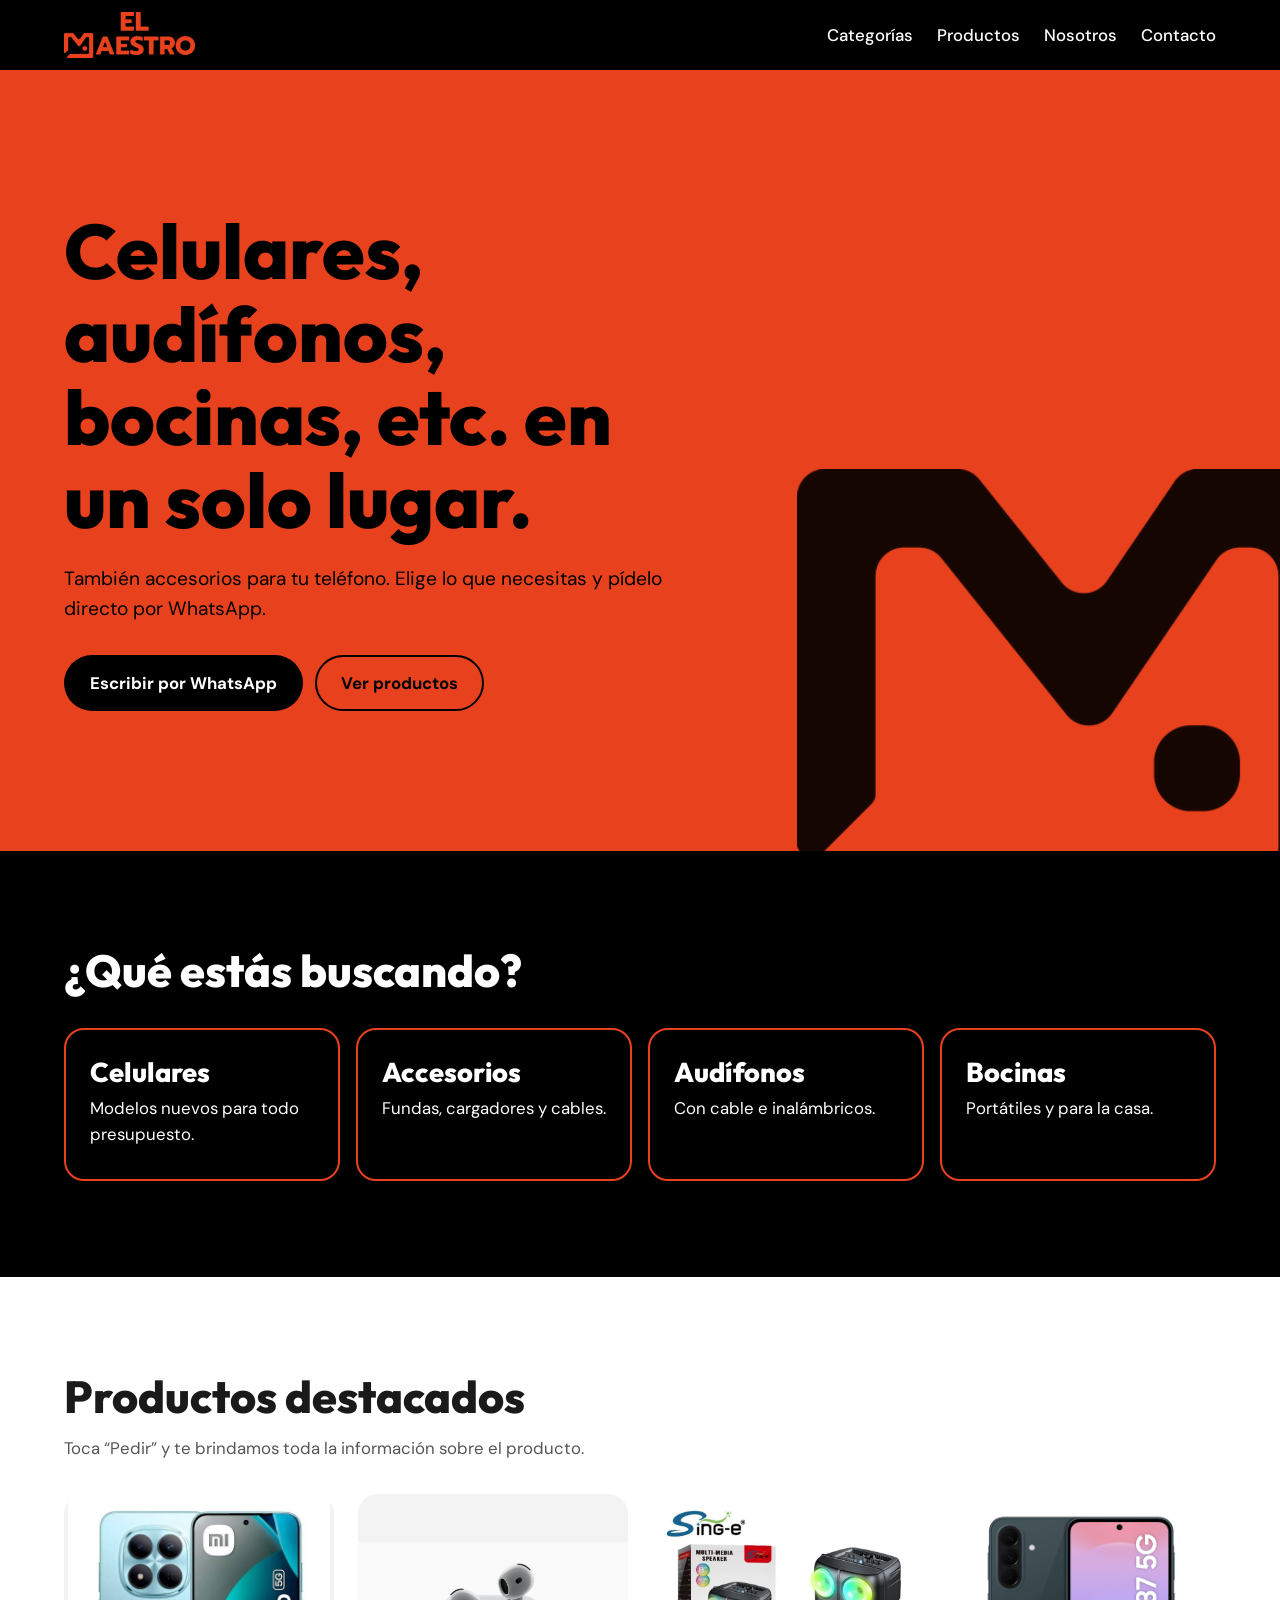
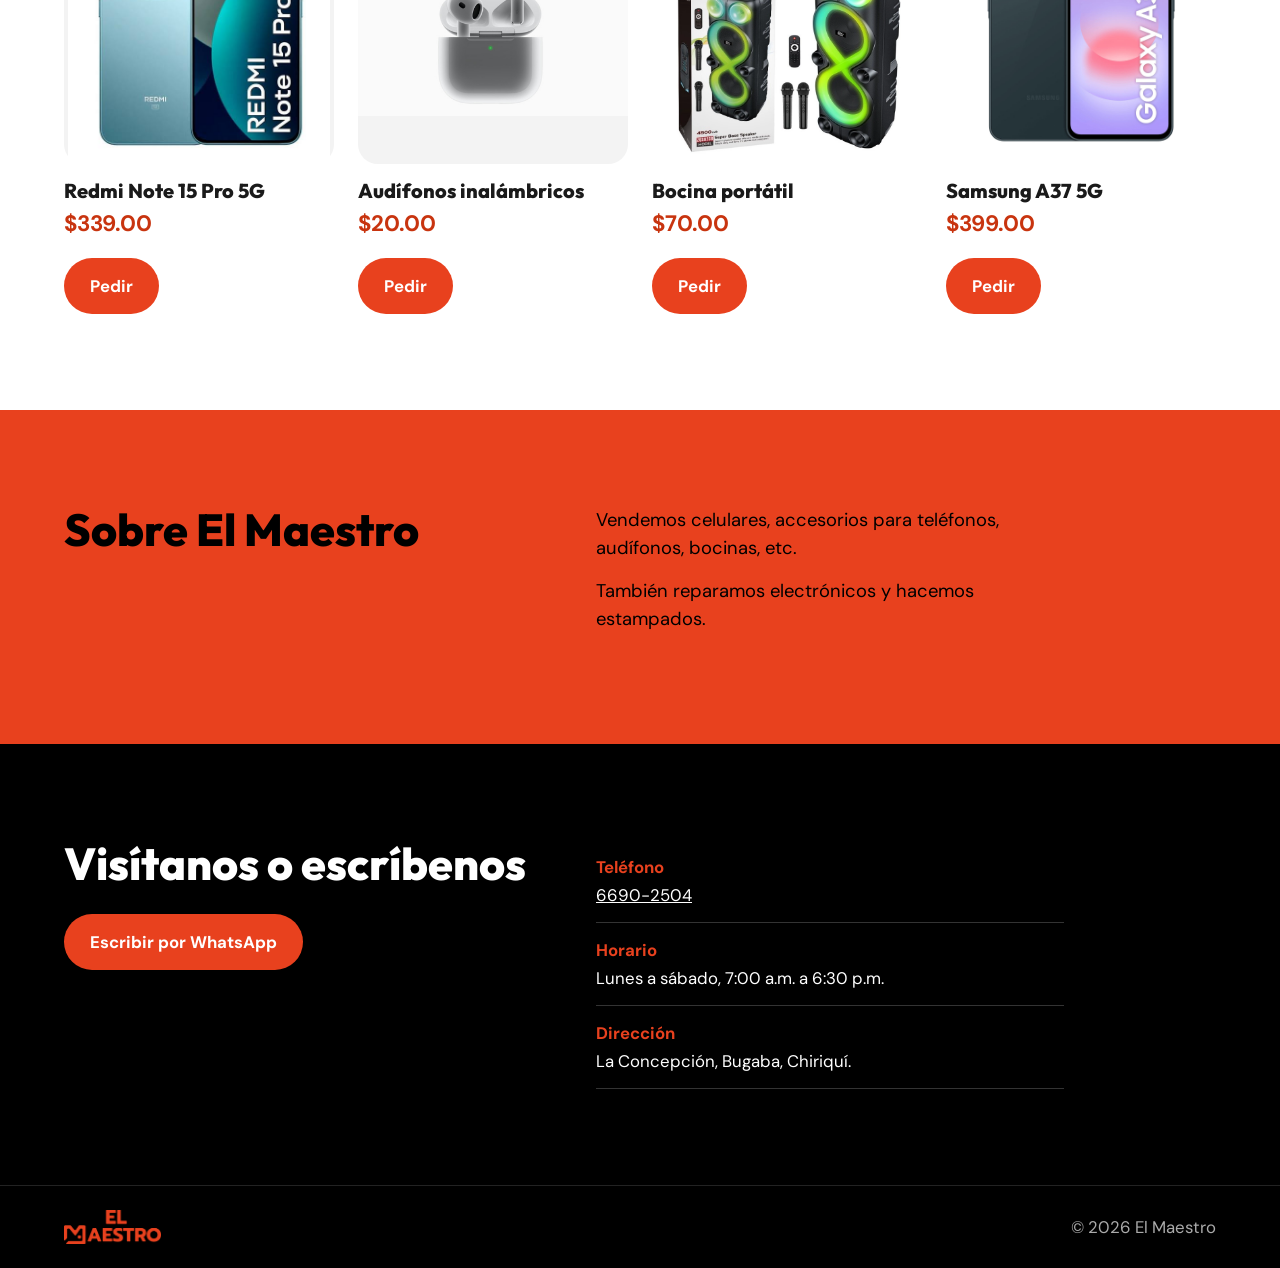
<file: index.html>
<!DOCTYPE html>
<html lang="es">
<head>
  <meta charset="utf-8">
  <meta name="viewport" content="width=device-width, initial-scale=1">
  <title>El Maestro | Celulares, accesorios, audífonos y bocinas</title>
  <meta name="description" content="Venta de celulares, accesorios para teléfonos, audífonos y bocinas. Pide por WhatsApp.">
  <link rel="icon" href="icono.png">
  <link rel="preconnect" href="https://fonts.googleapis.com">
  <link rel="preconnect" href="https://fonts.gstatic.com" crossorigin>
  <link href="https://fonts.googleapis.com/css2?family=DM+Sans:wght@400;500;700&family=Outfit:wght@700;800&display=swap" rel="stylesheet">
  <link rel="stylesheet" href="estilos.css">
</head>
<body>

  <header class="barra">
    <a href="#inicio" class="marca"><img src="logo.png" alt="El Maestro"></a>
    <nav>
      <a href="#categorias">Categorías</a>
      <a href="#productos">Productos</a>
      <a href="#nosotros">Nosotros</a>
      <a href="#contacto">Contacto</a>
    </nav>
  </header>

  <main>

    <section id="inicio" class="hero">
      <div class="hero-texto">
        <h1>Celulares, audífonos, bocinas, etc. en un solo lugar.</h1>
        <p>También accesorios para tu teléfono. Elige lo que necesitas y pídelo directo por WhatsApp.</p>
        <div class="acciones">
          <a class="boton boton-negro" href="https://wa.me/50766902504?text=Hola,%20quiero%20informaci%C3%B3n%20de%20sus%20productos">Escribir por WhatsApp</a>
          <a class="boton boton-borde" href="#productos">Ver productos</a>
        </div>
      </div>
      <img class="hero-m" src="icono.png" alt="">
    </section>

    <section id="categorias" class="seccion oscura">
      <h2>¿Qué estás buscando?</h2>
      <div class="categorias">
        <a class="categoria" href="celulares.html">
          <h3>Celulares</h3>
          <p>Modelos nuevos para todo presupuesto.</p>
        </a>
        <a class="categoria" href="accesorios.html">
          <h3>Accesorios</h3>
          <p>Fundas, cargadores y cables.</p>
        </a>
        <a class="categoria" href="audifonos.html">
          <h3>Audífonos</h3>
          <p>Con cable e inalámbricos.</p>
        </a>
        <a class="categoria" href="bocinas.html">
          <h3>Bocinas</h3>
          <p>Portátiles y para la casa.</p>
        </a>
      </div>
    </section>

    <section id="productos" class="seccion">
      <h2>Productos destacados</h2>
      <p class="intro">Toca “Pedir” y te brindamos toda la información sobre el producto.</p>

      <div class="productos">

        <article class="producto">
          <div class="foto" style="--foto: url('6r656rr.jpg')" role="img" aria-label="Redmi Note 15 Pro 5G"></div>
          <h3>Redmi Note 15 Pro 5G</h3>
          <p class="precio">$339.00</p>
          <a class="boton boton-naranja" href="https://wa.me/50766902504?text=Hola,%20quiero%20el%20Redmi%20Note%2015%20Pro%205G">Pedir</a>
        </article>

        <article class="producto">
          <div class="foto" style="--foto: url('airpods-4.jpg')" role="img" aria-label="Audífonos inalámbricos"></div>
          <h3>Audífonos inalámbricos</h3>
          <p class="precio">$20.00</p>
          <a class="boton boton-naranja" href="https://wa.me/50766902504?text=Hola,%20quiero%20los%20aud%C3%ADfonos%20inal%C3%A1mbricos">Pedir</a>
        </article>

        <article class="producto">
          <div class="foto" style="--foto: url('asdasds-1.webp')" role="img" aria-label="Bocina portátil"></div>
          <h3>Bocina portátil</h3>
          <p class="precio">$70.00</p>
          <a class="boton boton-naranja" href="https://wa.me/50766902504?text=Hola,%20quiero%20la%20bocina%20port%C3%A1til">Pedir</a>
        </article>

        <article class="producto">
          <div class="foto" style="--foto: url('samsung-galaxy-a37-5g-dual-sim-awesome-greygreen-128gb-and-6gb-ram-sm-a376b-ds.jpg')" role="img" aria-label="Samsung A37 5G"></div>
          <h3>Samsung A37 5G</h3>
          <p class="precio">$399.00</p>
          <a class="boton boton-naranja" href="https://wa.me/50766902504?text=Hola,%20quiero%20el%20Samsung%20A37%205G">Pedir</a>
        </article>

      </div>
    </section>

    <section id="nosotros" class="seccion naranja">
      <div class="dos-columnas">
        <h2>Sobre El Maestro</h2>
        <div>
          <p>Vendemos celulares, accesorios para teléfonos, audífonos, bocinas, etc.</p>
          <p>También reparamos electrónicos y hacemos estampados.</p>
        </div>
      </div>
    </section>

    <section id="contacto" class="seccion oscura">
      <div class="dos-columnas">
        <div>
          <h2>Visítanos o escríbenos</h2>
          <a class="boton boton-naranja" href="https://wa.me/50766902504?text=Hola,%20quiero%20hacer%20una%20consulta">Escribir por WhatsApp</a>
        </div>
        <ul class="datos">
          <li><strong>Teléfono</strong> <a href="tel:+50766902504">6690-2504</a></li>
          <li><strong>Horario</strong> Lunes a sábado, 7:00 a.m. a 6:30 p.m.</li>
          <li><strong>Dirección</strong> La Concepción, Bugaba, Chiriquí.</li>
        </ul>
      </div>
    </section>

  </main>

  <footer>
    <img src="logo.png" alt="El Maestro">
    <p>© 2026 El Maestro</p>
  </footer>

</body>
</html>
</file>
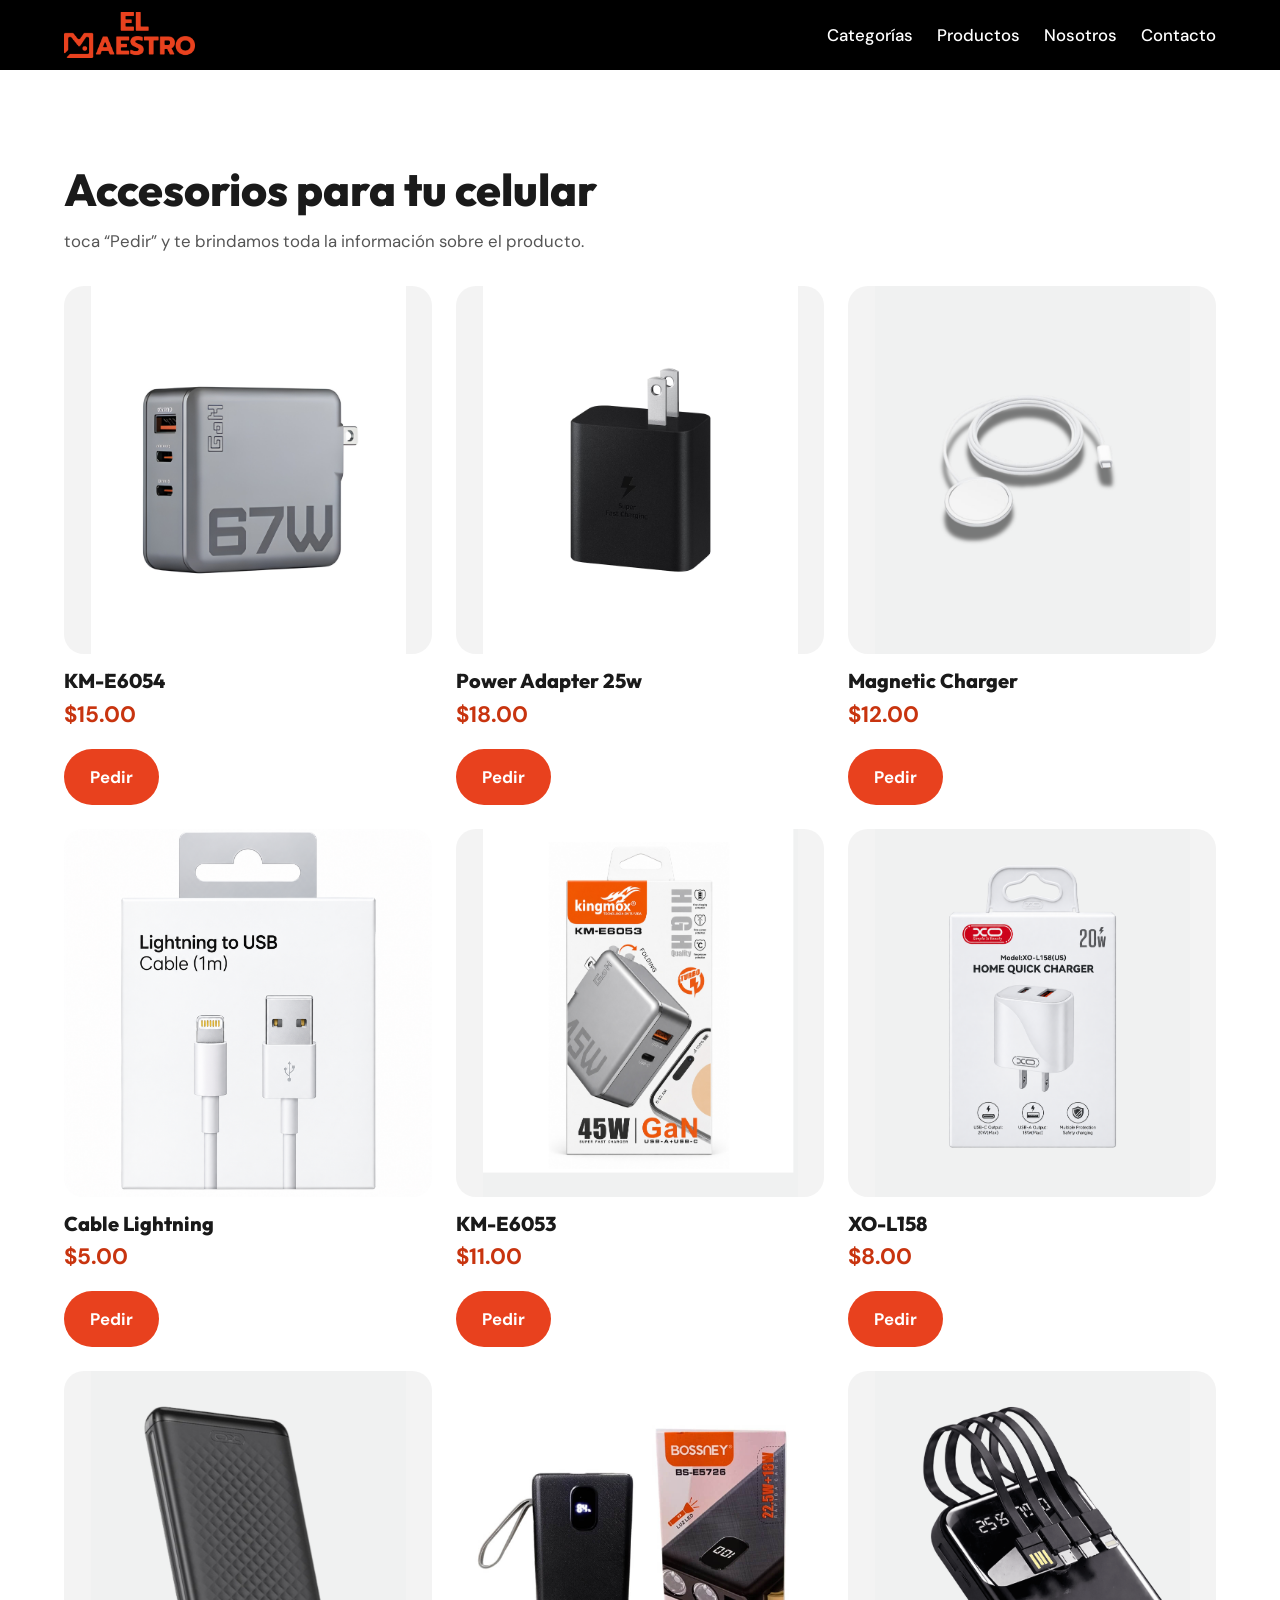
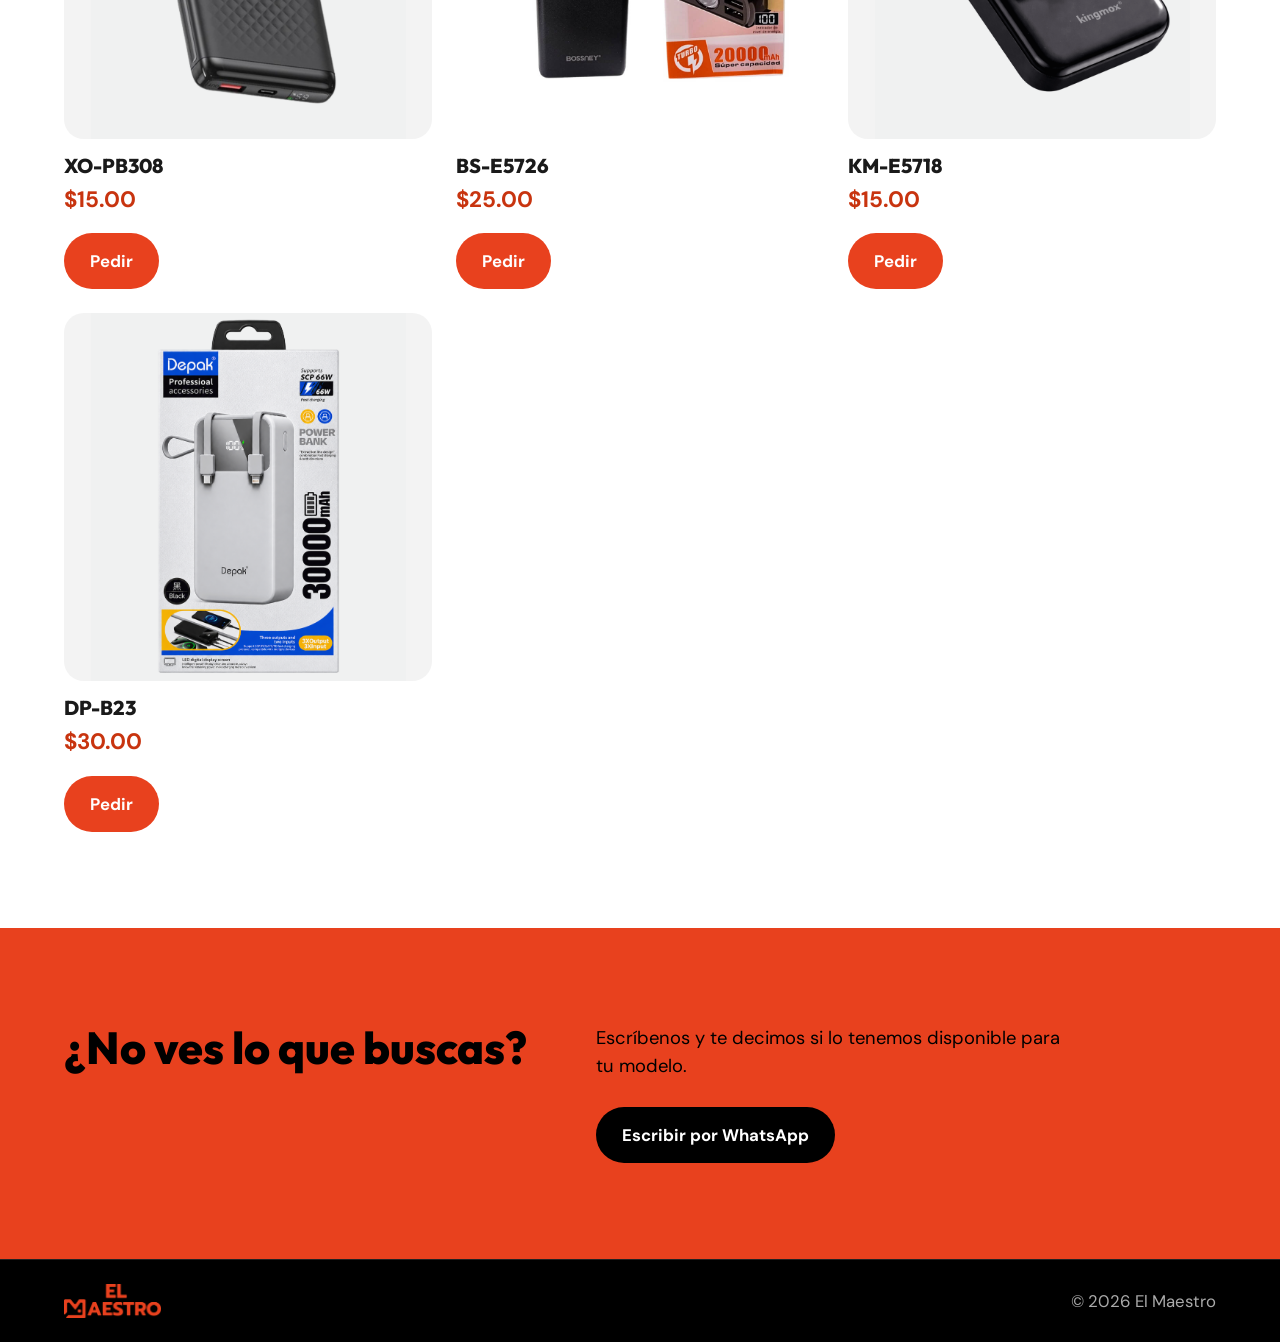
<file: accesorios.html>
<!DOCTYPE html>
<html lang="es">
<head>
  <meta charset="utf-8">
  <meta name="viewport" content="width=device-width, initial-scale=1">
  <title>Accesorios | El Maestro</title>
  <meta name="description" content="Accesorios para celulares: fundas, protectores, cargadores, cables y más. Pide por WhatsApp.">
  <link rel="icon" href="icono.png">
  <link rel="preconnect" href="https://fonts.googleapis.com">
  <link rel="preconnect" href="https://fonts.gstatic.com" crossorigin>
  <link href="https://fonts.googleapis.com/css2?family=DM+Sans:wght@400;500;700&family=Outfit:wght@700;800&display=swap" rel="stylesheet">
  <link rel="stylesheet" href="estilos.css">
  <style>
    /* Esta página muestra los productos en filas de 3 */
    .productos {
      display: grid;
      grid-template-columns: repeat(3, 1fr);
      gap: 24px;
    }
    @media (max-width: 900px) {
      .productos { grid-template-columns: repeat(2, 1fr); }
    }
    @media (max-width: 560px) {
      .productos { grid-template-columns: 1fr; }
    }
  </style>
</head>
<body>

  <header class="barra">
    <a href="index.html#inicio" class="marca"><img src="logo.png" alt="El Maestro"></a>
    <nav>
      <a href="index.html#categorias">Categorías</a>
      <a href="index.html#productos">Productos</a>
      <a href="index.html#nosotros">Nosotros</a>
      <a href="index.html#contacto">Contacto</a>
    </nav>
  </header>

  <main>

    <section class="seccion">
      <h2>Accesorios para tu celular</h2>
      <p class="intro">toca “Pedir” y te brindamos toda la información sobre el producto.</p>

      <div class="productos">

        <article class="producto">
          <div class="foto" style="--foto: url('67w.png')" role="img" aria-label="Funda transparente"></div>
          <h3>KM-E6054</h3>
          <p class="precio">$15.00</p>
          <a class="boton boton-naranja" href="https://wa.me/50766902504?text=Hola,%20quiero%20la%20funda%20transparente">Pedir</a>
        </article>

        <article class="producto">
          <div class="foto" style="--foto: url('25w samsung.png')" role="img" aria-label="Funda reforzada"></div>
          <h3>Power Adapter 25w</h3>
          <p class="precio">$18.00</p>
          <a class="boton boton-naranja" href="https://wa.me/50766902504?text=Hola,%20quiero%20la%20funda%20reforzada">Pedir</a>
        </article>

        <article class="producto">
          <div class="foto" style="--foto: url('magsafe.png')" role="img" aria-label="Protector de pantalla de vidrio"></div>
          <h3>Magnetic Charger</h3>
          <p class="precio">$12.00</p>
          <a class="boton boton-naranja" href="https://wa.me/50766902504?text=Hola,%20quiero%20el%20protector%20de%20vidrio">Pedir</a>
        </article>

        <article class="producto">
          <div class="foto" style="--foto: url('cable lightnin.png')" role="img" aria-label="Cargador rápido"></div>
          <h3>Cable Lightning</h3>
          <p class="precio">$5.00</p>
          <a class="boton boton-naranja" href="https://wa.me/50766902504?text=Hola,%20quiero%20el%20cargador%20r%C3%A1pido">Pedir</a>
        </article>

        <article class="producto">
          <div class="foto" style="--foto: url('km-e6053.png')" role="img" aria-label="Cable USB-C"></div>
          <h3>KM-E6053</h3>
          <p class="precio">$11.00</p>
          <a class="boton boton-naranja" href="https://wa.me/50766902504?text=Hola,%20quiero%20el%20cable%20USB-C">Pedir</a>
        </article>

        <article class="producto">
          <div class="foto" style="--foto: url('xo charger.png')" role="img" aria-label="Cable Lightning"></div>
          <h3>XO-L158</h3>
          <p class="precio">$8.00</p>
          <a class="boton boton-naranja" href="https://wa.me/50766902504?text=Hola,%20quiero%20el%20cable%20Lightning">Pedir</a>
        </article>

        <article class="producto">
          <div class="foto" style="--foto: url('xo-pb308.png')" role="img" aria-label="Cable micro USB"></div>
          <h3>XO-PB308</h3>
          <p class="precio">$15.00</p>
          <a class="boton boton-naranja" href="https://wa.me/50766902504?text=Hola,%20quiero%20el%20cable%20micro%20USB">Pedir</a>
        </article>

        <article class="producto">
          <div class="foto" style="--foto: url('bs-e5726.png')" role="img" aria-label="Cargador para carro"></div>
          <h3>BS-E5726</h3>
          <p class="precio">$25.00</p>
          <a class="boton boton-naranja" href="https://wa.me/50766902504?text=Hola,%20quiero%20el%20cargador%20para%20carro">Pedir</a>
        </article>

        <article class="producto">
          <div class="foto" style="--foto: url('power.png')" role="img" aria-label="Batería portátil"></div>
          <h3>KM-E5718</h3>
          <p class="precio">$15.00</p>
          <a class="boton boton-naranja" href="https://wa.me/50766902504?text=Hola,%20quiero%20la%20bater%C3%ADa%20port%C3%A1til">Pedir</a>
        </article>

        <article class="producto">
          <div class="foto" style="--foto: url('dp-b23.png')" role="img" aria-label="Soporte para celular"></div>
          <h3>DP-B23</h3>
          <p class="precio">$30.00</p>
          <a class="boton boton-naranja" href="https://wa.me/50766902504?text=Hola,%20quiero%20el%20soporte%20para%20celular">Pedir</a>
        </article>
 

      </div>
    </section>

    <section class="seccion naranja">
      <div class="dos-columnas">
        <h2>¿No ves lo que buscas?</h2>
        <div>
          <p>Escríbenos y te decimos si lo tenemos disponible para tu modelo.</p>
          <a class="boton boton-negro" href="https://wa.me/50766902504?text=Hola,%20busco%20un%20accesorio%20para%20mi%20celular">Escribir por WhatsApp</a>
        </div>
      </div>
    </section>

  </main>

  <footer>
    <img src="logo.png" alt="El Maestro">
    <p>© 2026 El Maestro</p>
  </footer>

</body>
</html>
</file>
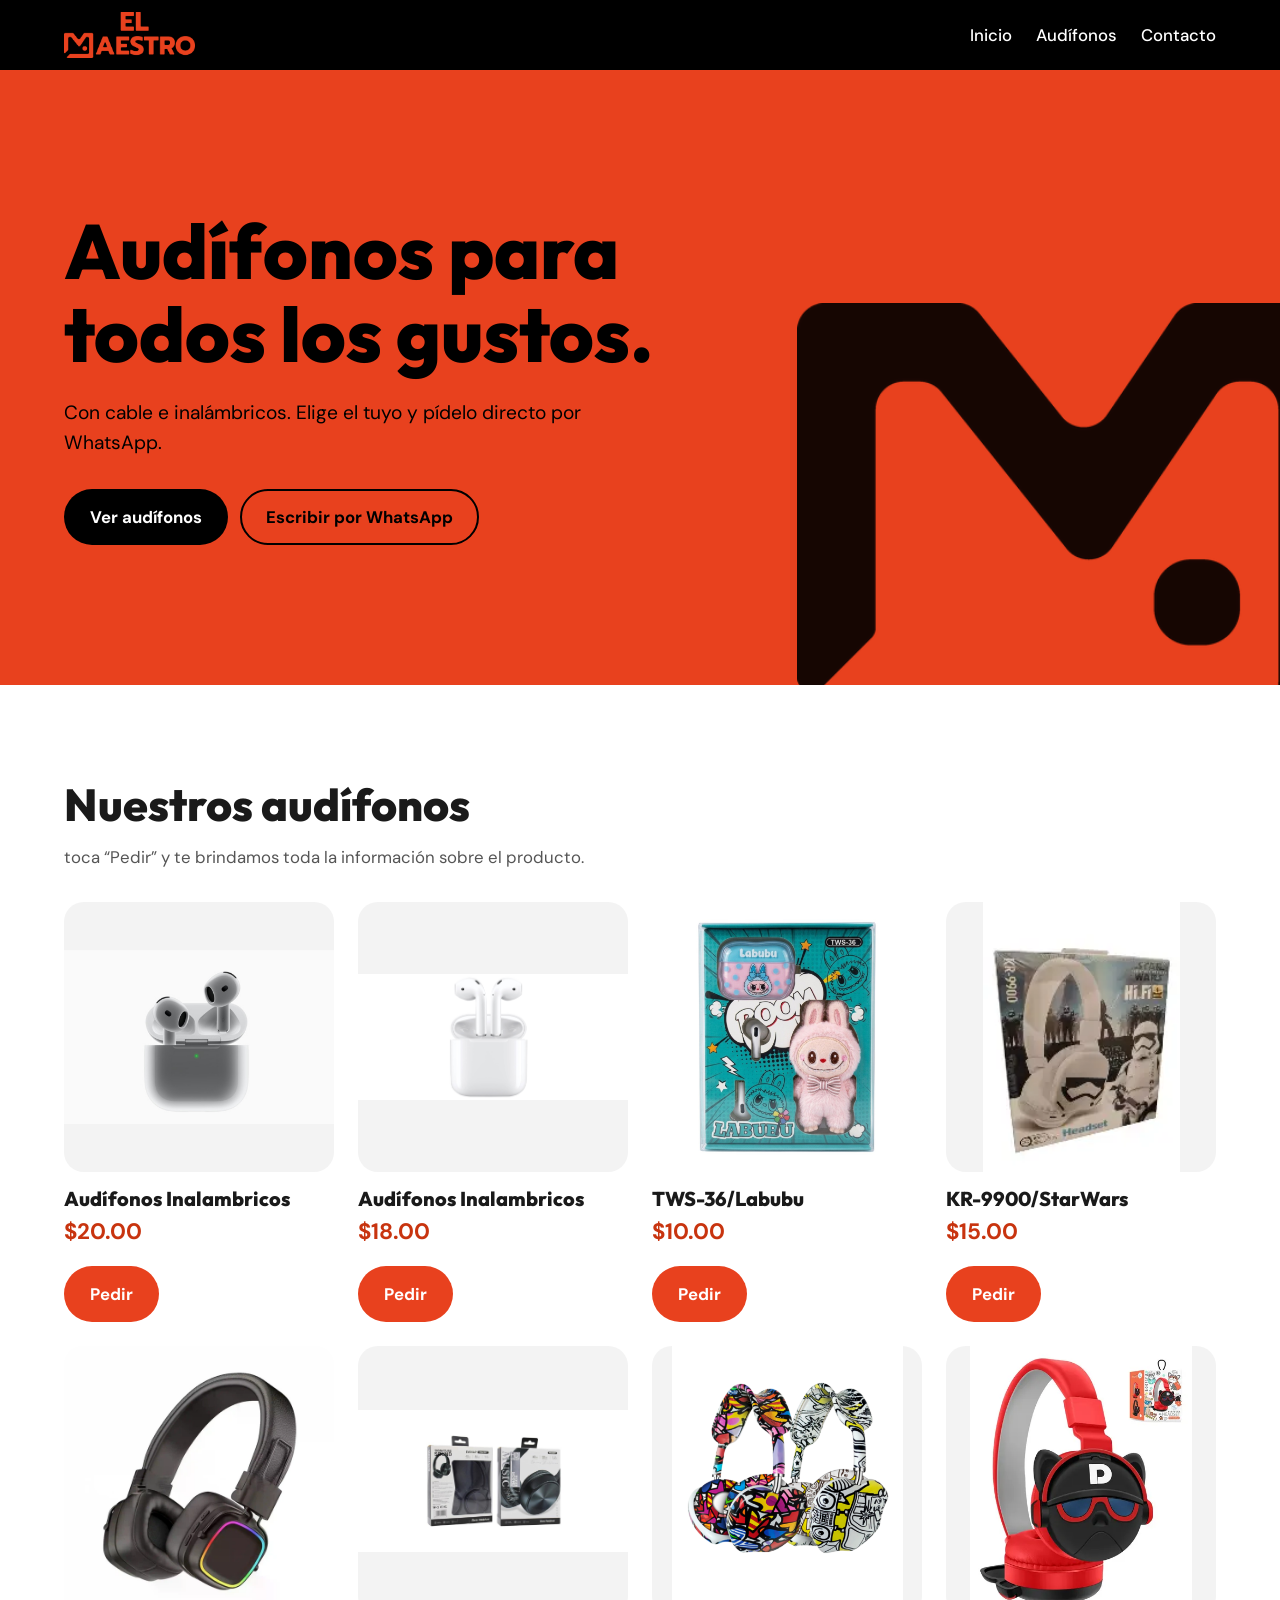
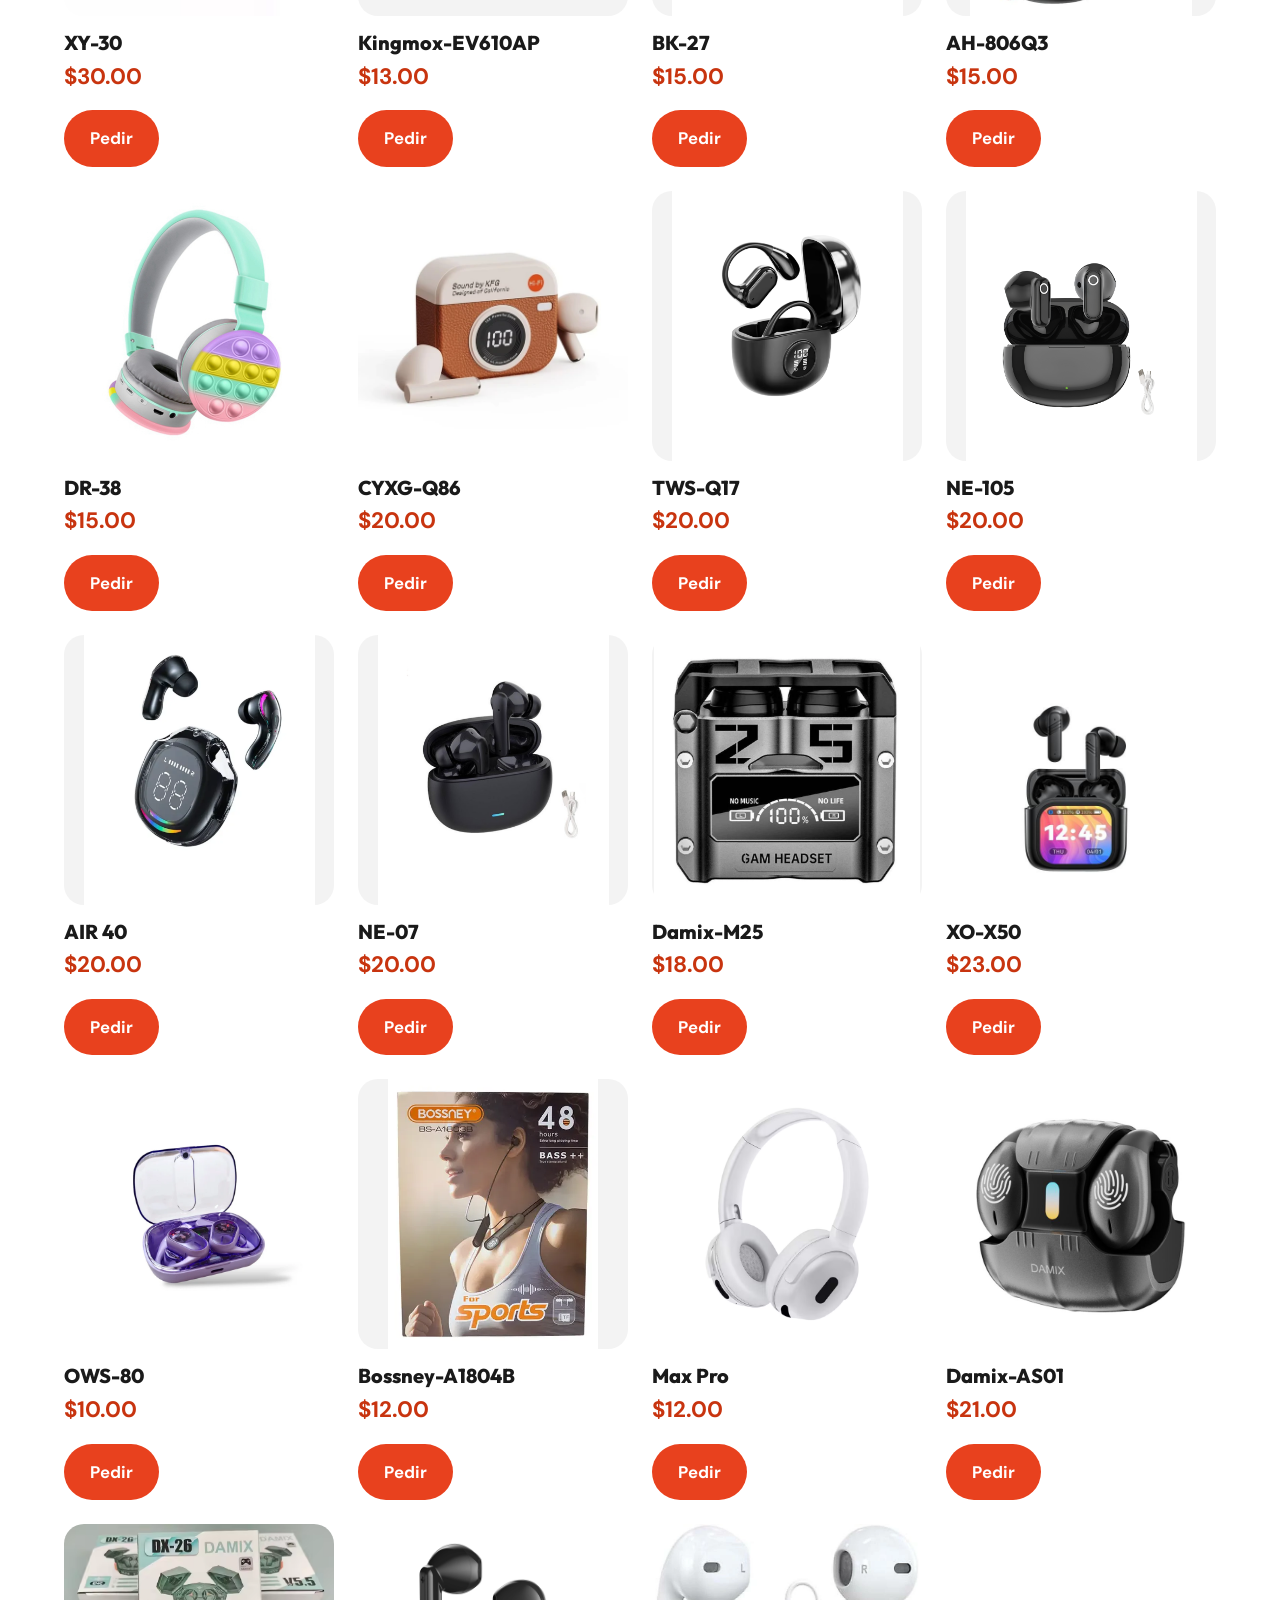
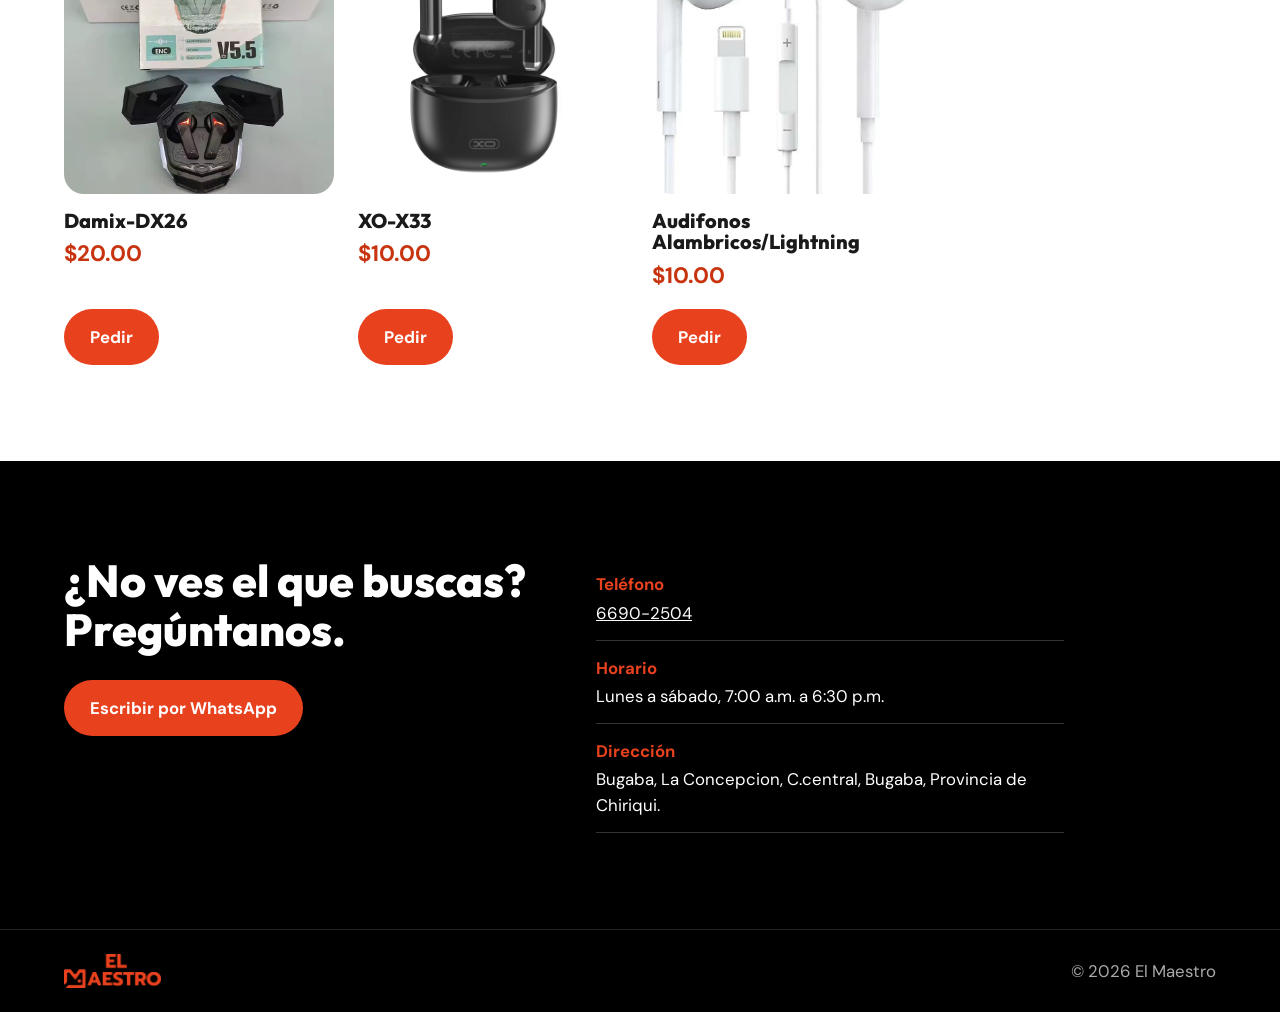
<file: audifonos.html>
<!DOCTYPE html>
<html lang="es">
<head>
  <meta charset="UTF-8">
  <meta name="viewport" content="width=device-width, initial-scale=1">
  <title>Audífonos | El Maestro</title>
  <meta name="description" content="Audífonos en El Maestro. Elige tu modelo y pídelo por WhatsApp.">
  <link rel="icon" href="icono.png">
  <link rel="preconnect" href="https://fonts.googleapis.com">
  <link rel="preconnect" href="https://fonts.gstatic.com" crossorigin>
  <link href="https://fonts.googleapis.com/css2?family=DM+Sans:wght@400;500;700&family=Outfit:wght@700;800&display=swap" rel="stylesheet">
  <link rel="stylesheet" href="estilos.css">
  <style>
    /* Filas de 4 productos; en pantallas más chicas baja a 3, 2 y 1 */
    .productos { grid-template-columns: repeat(4, 1fr); }
    @media (max-width: 1000px) { .productos { grid-template-columns: repeat(3, 1fr); } }
    @media (max-width: 720px)  { .productos { grid-template-columns: repeat(2, 1fr); gap: 16px; } }
    @media (max-width: 420px)  { .productos { grid-template-columns: 1fr; } }
  </style>
</head>
<body>

  <header class="barra">
    <a href="index.html" class="marca"><img src="logo.png" alt="El Maestro"></a>
    <nav>
      <a href="index.html">Inicio</a>
      <a href="#audifonos">Audífonos</a>
      <a href="#contacto">Contacto</a>
    </nav>
  </header>

  <main>

    <section class="hero">
      <div class="hero-texto">
        <h1>Audífonos para todos los gustos.</h1>
        <p>Con cable e inalámbricos. Elige el tuyo y pídelo directo por WhatsApp.</p>
        <div class="acciones">
          <a class="boton boton-negro" href="#audifonos">Ver audífonos</a>
          <a class="boton boton-borde" href="https://wa.me/50766902504?text=Hola,%20quiero%20informaci%C3%B3n%20de%20aud%C3%ADfonos">Escribir por WhatsApp</a>
        </div>
      </div>
      <img class="hero-m" src="icono.png" alt="">
    </section>

    <section id="audifonos" class="seccion">
      <h2>Nuestros audífonos</h2>
      <p class="intro">toca “Pedir” y te brindamos toda la información sobre el producto.</p>

      <div class="productos">

        <article class="producto">
          <div class="foto" style="--foto: url('airpods-4.jpg')" role="img" aria-label="Audífonos 1"></div>
          <h3>Audífonos Inalambricos </h3>
          <p class="precio">$20.00</p>
          <a class="boton boton-naranja" href="https://wa.me/50766902504?text=Hola,%20quiero%20los%20Aud%C3%ADfonos%201">Pedir</a>
        </article>

        <article class="producto">
          <div class="foto" style="--foto: url('AirPods-2-diseno.png')" role="img" aria-label="Audífonos 2"></div>
          <h3>Audífonos Inalambricos</h3>
          <p class="precio">$18.00</p>
          <a class="boton boton-naranja" href="https://wa.me/50766902504?text=Hola,%20quiero%20los%20Aud%C3%ADfonos%202">Pedir</a>
        </article>

        <article class="producto">
          <div class="foto" style="--foto: url('labubu.jpg')" role="img" aria-label="Audífonos 3"></div>
          <h3>TWS-36/Labubu</h3>
          <p class="precio">$10.00</p>
          <a class="boton boton-naranja" href="https://wa.me/50766902504?text=Hola,%20quiero%20los%20Aud%C3%ADfonos%203">Pedir</a>
        </article>

        <article class="producto">
          <div class="foto" style="--foto: url('OIP.webp')" role="img" aria-label="Audífonos 4"></div>
          <h3>KR-9900/StarWars</h3>
          <p class="precio">$15.00</p>
          <a class="boton boton-naranja" href="https://wa.me/50766902504?text=Hola,%20quiero%20los%20Aud%C3%ADfonos%204">Pedir</a>
        </article>

        <article class="producto">
          <div class="foto" style="--foto: url('xy30.webp')" role="img" aria-label="Audífonos 5"></div>
          <h3>XY-30</h3>
          <p class="precio">$30.00</p>
          <a class="boton boton-naranja" href="https://wa.me/50766902504?text=Hola,%20quiero%20los%20Aud%C3%ADfonos%205">Pedir</a>
        </article>

        <article class="producto">
          <div class="foto" style="--foto: url('HD-1P-EV610AP-1200x630.jpg')" role="img" aria-label="Audífonos 6"></div>
          <h3>Kingmox-EV610AP</h3>
          <p class="precio">$13.00</p>
          <a class="boton boton-naranja" href="https://wa.me/50766902504?text=Hola,%20quiero%20los%20Aud%C3%ADfonos%206">Pedir</a>
        </article>

        <article class="producto">
          <div class="foto" style="--foto: url('bk27.png')" role="img" aria-label="Audífonos 7"></div>
          <h3>BK-27</h3>
          <p class="precio">$15.00</p>
          <a class="boton boton-naranja" href="https://wa.me/50766902504?text=Hola,%20quiero%20los%20Aud%C3%ADfonos%207">Pedir</a>
        </article>

        <article class="producto">
          <div class="foto" style="--foto: url('806q3.webp')" role="img" aria-label="Audífonos 8"></div>
          <h3>AH-806Q3</h3>
          <p class="precio">$15.00</p>
          <a class="boton boton-naranja" href="https://wa.me/50766902504?text=Hola,%20quiero%20los%20Aud%C3%ADfonos%208">Pedir</a>
        </article>

        <article class="producto">
          <div class="foto" style="--foto: url('dr38.jpeg')" role="img" aria-label="Audífonos 9"></div>
          <h3>DR-38</h3>
          <p class="precio">$15.00</p>
          <a class="boton boton-naranja" href="https://wa.me/50766902504?text=Hola,%20quiero%20los%20Aud%C3%ADfonos%209">Pedir</a>
        </article>

        <article class="producto">
          <div class="foto" style="--foto: url('cyqg.webp')" role="img" aria-label="Audífonos 10"></div>
          <h3>CYXG-Q86</h3>
          <p class="precio">$20.00</p>
          <a class="boton boton-naranja" href="https://wa.me/50766902504?text=Hola,%20quiero%20los%20Aud%C3%ADfonos%2010">Pedir</a>
        </article>

        <article class="producto">
          <div class="foto" style="--foto: url('twsq172.png')" role="img" aria-label="Audífonos 11"></div>
          <h3>TWS-Q17</h3>
          <p class="precio">$20.00</p>
          <a class="boton boton-naranja" href="https://wa.me/50766902504?text=Hola,%20quiero%20los%20Aud%C3%ADfonos%2011">Pedir</a>
        </article>

        <article class="producto">
          <div class="foto" style="--foto: url('ne105v2.png')" role="img" aria-label="Audífonos 12"></div>
          <h3>NE-105</h3>
          <p class="precio">$20.00</p>
          <a class="boton boton-naranja" href="https://wa.me/50766902504?text=Hola,%20quiero%20los%20Aud%C3%ADfonos%2012">Pedir</a>
        </article>

        <article class="producto">
          <div class="foto" style="--foto: url('air 40.png')" role="img" aria-label="Audífonos 13"></div>
          <h3>AIR 40</h3>
          <p class="precio">$20.00</p>
          <a class="boton boton-naranja" href="https://wa.me/50766902504?text=Hola,%20quiero%20los%20Aud%C3%ADfonos%2013">Pedir</a>
        </article>

        <article class="producto">
          <div class="foto" style="--foto: url('ne07.png')" role="img" aria-label="Audífonos 14"></div>
          <h3>NE-07</h3>
          <p class="precio">$20.00</p>
          <a class="boton boton-naranja" href="https://wa.me/50766902504?text=Hola,%20quiero%20los%20Aud%C3%ADfonos%2014">Pedir</a>
        </article>

        <article class="producto">
          <div class="foto" style="--foto: url('dmix25.jpg')" role="img" aria-label="Audífonos 15"></div>
          <h3>Damix-M25</h3>
          <p class="precio">$18.00</p>
          <a class="boton boton-naranja" href="https://wa.me/50766902504?text=Hola,%20quiero%20los%20Aud%C3%ADfonos%2015">Pedir</a>
        </article>


        <article class="producto">
          <div class="foto" style="--foto: url('xo50.jpg')" role="img" aria-label="Audífonos 17"></div>
          <h3>XO-X50</h3>
          <p class="precio">$23.00</p>
          <a class="boton boton-naranja" href="https://wa.me/50766902504?text=Hola,%20quiero%20los%20Aud%C3%ADfonos%2017">Pedir</a>
        </article>

        <article class="producto">
          <div class="foto" style="--foto: url('OWS-80PurpleType-c_1_800x.webp')" role="img" aria-label="Audífonos 18"></div>
          <h3>OWS-80</h3>
          <p class="precio">$10.00</p>
          <a class="boton boton-naranja" href="https://wa.me/50766902504?text=Hola,%20quiero%20los%20Aud%C3%ADfonos%2018">Pedir</a>
        </article>

        <article class="producto">
          <div class="foto" style="--foto: url('bosney.webp')" role="img" aria-label="Audífonos 19"></div>
          <h3>Bossney-A1804B</h3>
          <p class="precio">$12.00</p>
          <a class="boton boton-naranja" href="https://wa.me/50766902504?text=Hola,%20quiero%20los%20Aud%C3%ADfonos%2019">Pedir</a>
        </article>

        <article class="producto">
          <div class="foto" style="--foto: url('max pro.avif')" role="img" aria-label="Audífonos 20"></div>
          <h3>Max Pro</h3>
          <p class="precio">$12.00</p>
          <a class="boton boton-naranja" href="https://wa.me/50766902504?text=Hola,%20quiero%20los%20Aud%C3%ADfonos%2020">Pedir</a>
        </article>

        <article class="producto">
          <div class="foto" style="--foto: url('damix as01.jpg')" role="img" aria-label="Audífonos 21"></div>
          <h3>Damix-AS01</h3>
          <p class="precio">$21.00</p>
          <a class="boton boton-naranja" href="https://wa.me/50766902504?text=Hola,%20quiero%20los%20Aud%C3%ADfonos%2021">Pedir</a>
        </article>

        <article class="producto">
          <div class="foto" style="--foto: url('damix dx26.avif')" role="img" aria-label="Audífonos 22"></div>
          <h3>Damix-DX26</h3>
          <p class="precio">$20.00</p>
          <a class="boton boton-naranja" href="https://wa.me/50766902504?text=Hola,%20quiero%20los%20Aud%C3%ADfonos%2022">Pedir</a>
        </article>

        <article class="producto">
          <div class="foto" style="--foto: url('x0x33.jpg')" role="img" aria-label="Audífonos 23"></div>
          <h3>XO-X33</h3>
          <p class="precio">$10.00</p>
          <a class="boton boton-naranja" href="https://wa.me/50766902504?text=Hola,%20quiero%20los%20Aud%C3%ADfonos%2023">Pedir</a>
        </article>

        <article class="producto">
          <div class="foto" style="--foto: url('lig.webp')" role="img" aria-label="Audífonos 24"></div>
          <h3>Audifonos Alambricos/Lightning</h3>
          <p class="precio">$10.00</p>
          <a class="boton boton-naranja" href="https://wa.me/50766902504?text=Hola,%20quiero%20los%20Aud%C3%ADfonos%2024">Pedir</a>
        </article>

      </div>
    </section>

    <section id="contacto" class="seccion oscura">
      <div class="dos-columnas">
        <div>
          <h2>¿No ves el que buscas? Pregúntanos.</h2>
          <a class="boton boton-naranja" href="https://wa.me/50766902504?text=Hola,%20busco%20unos%20aud%C3%ADfonos%20que%20no%20veo%20en%20la%20p%C3%A1gina">Escribir por WhatsApp</a>
        </div>
        <ul class="datos">
          <li><strong>Teléfono</strong> <a href="tel:+50766902504">6690-2504</a></li>
          <li><strong>Horario</strong> Lunes a sábado, 7:00 a.m. a 6:30 p.m.</li>
          <li><strong>Dirección</strong> Bugaba, La Concepcion, C.central, Bugaba, Provincia de Chiriqui.</li>
        </ul>
      </div>
    </section>

  </main>

  <footer>
    <img src="logo.png" alt="El Maestro">
    <p>© 2026 El Maestro</p>
  </footer>

</body>
</html>
</file>
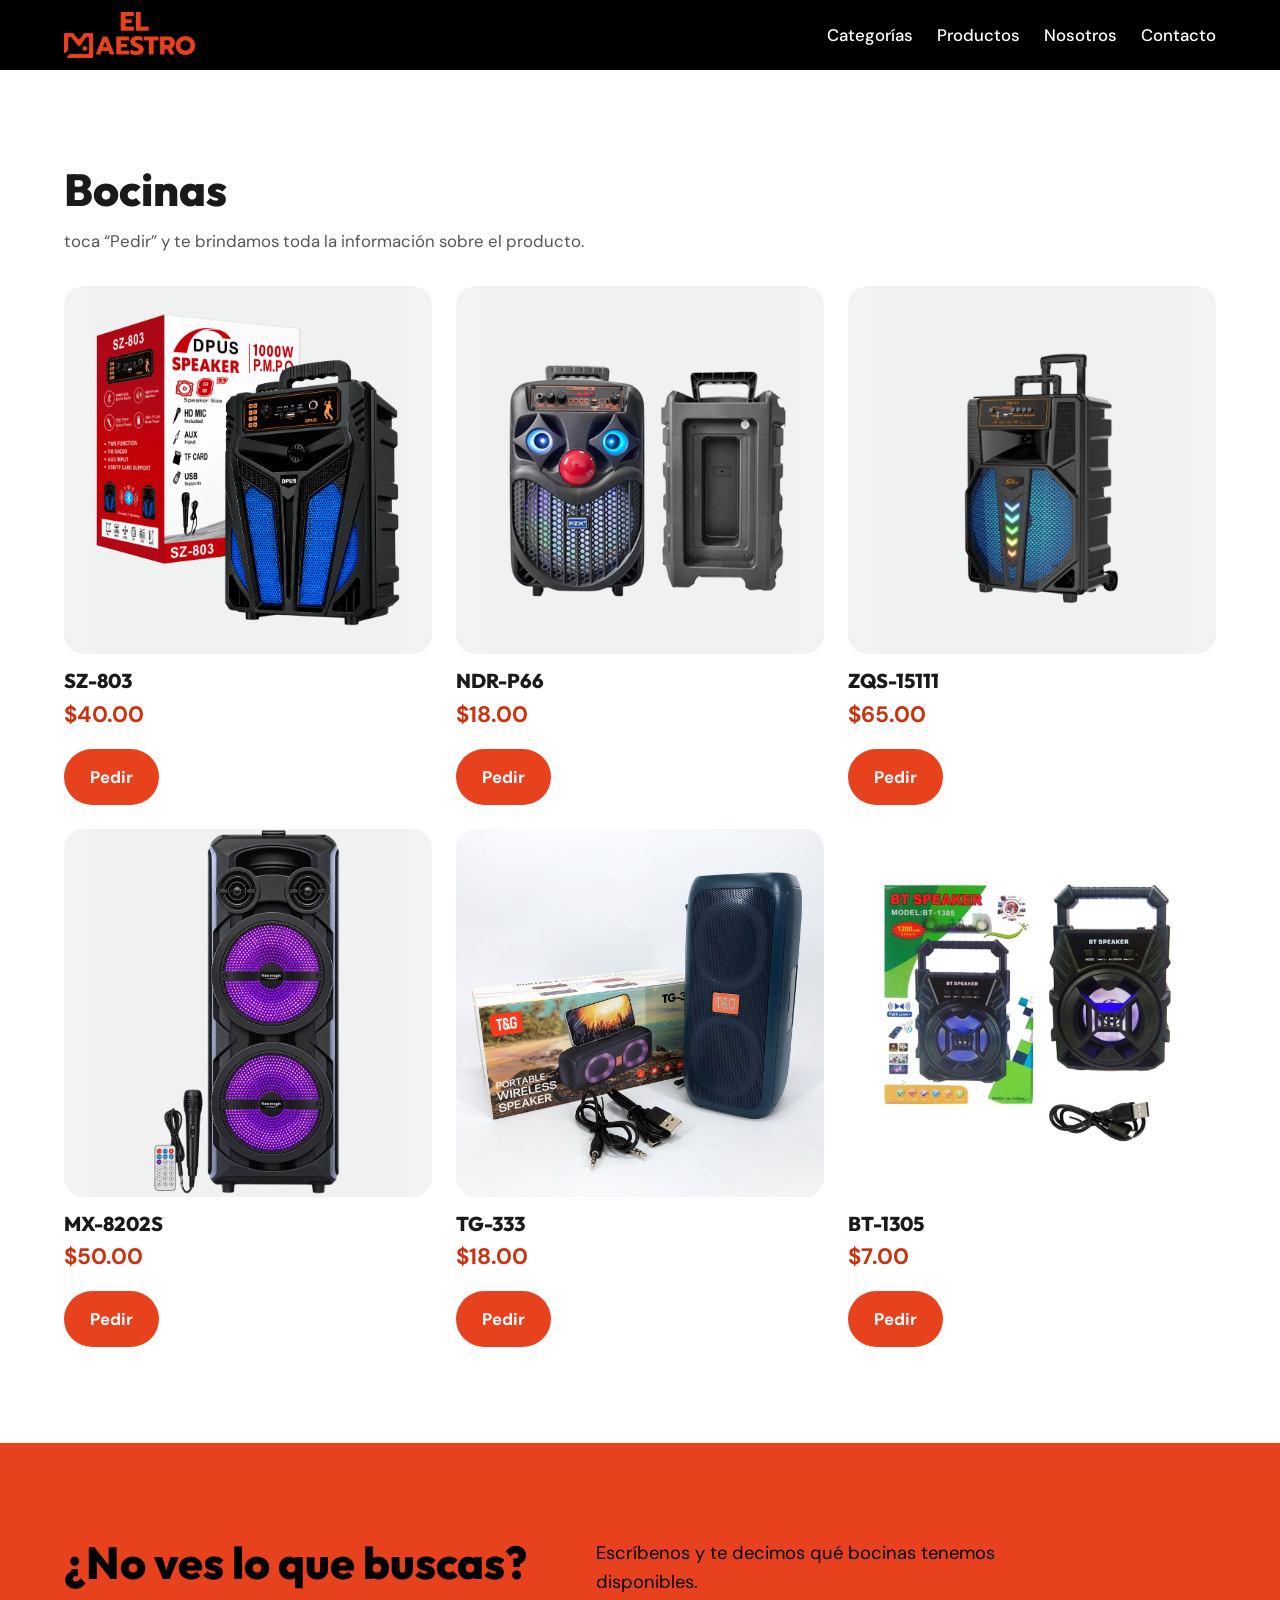
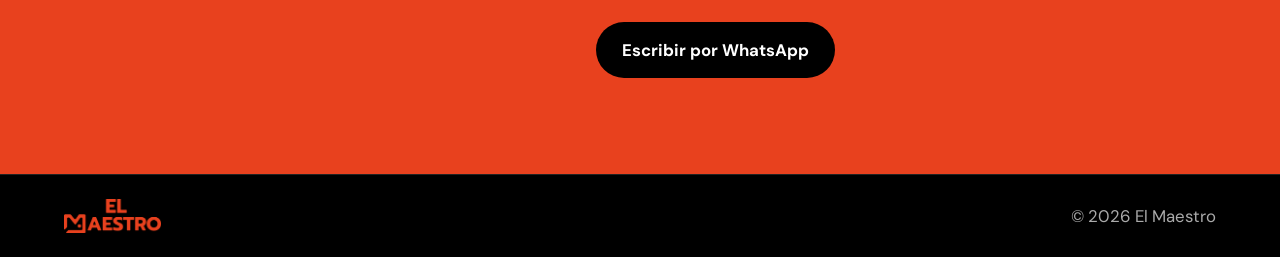
<file: bocinas.html>
<!DOCTYPE html>
<html lang="es">
<head>
  <meta charset="utf-8">
  <meta name="viewport" content="width=device-width, initial-scale=1">
  <title>Bocinas | El Maestro</title>
  <meta name="description" content="Bocinas portátiles y para la casa. Pide por WhatsApp.">
  <link rel="icon" href="icono.png">
  <link rel="preconnect" href="https://fonts.googleapis.com">
  <link rel="preconnect" href="https://fonts.gstatic.com" crossorigin>
  <link href="https://fonts.googleapis.com/css2?family=DM+Sans:wght@400;500;700&family=Outfit:wght@700;800&display=swap" rel="stylesheet">
  <link rel="stylesheet" href="estilos.css">
  <style>
    /* Esta página muestra los productos en filas de 3 */
    .productos {
      display: grid;
      grid-template-columns: repeat(3, 1fr);
      gap: 24px;
    }
    @media (max-width: 900px) {
      .productos { grid-template-columns: repeat(2, 1fr); }
    }
    @media (max-width: 560px) {
      .productos { grid-template-columns: 1fr; }
    }
  </style>
</head>
<body>

  <header class="barra">
    <a href="index.html#inicio" class="marca"><img src="logo.png" alt="El Maestro"></a>
    <nav>
      <a href="index.html#categorias">Categorías</a>
      <a href="index.html#productos">Productos</a>
      <a href="index.html#nosotros">Nosotros</a>
      <a href="index.html#contacto">Contacto</a>
    </nav>
  </header>

  <main>

    <section class="seccion">
      <h2>Bocinas</h2>
      <p class="intro">toca “Pedir” y te brindamos toda la información sobre el producto.</p>

      <div class="productos">

        <article class="producto">
          <div class="foto" style="--foto: url('sz-803.png')" role="img" aria-label="Bocina mini portátil"></div>
          <h3>SZ-803</h3>
          <p class="precio">$40.00</p>
          <a class="boton boton-naranja" href="https://wa.me/50766902504?text=Hola,%20quiero%20la%20bocina%20mini%20port%C3%A1til">Pedir</a>
        </article>

        <article class="producto">
          <div class="foto" style="--foto: url('ndr-p66.png')" role="img" aria-label="Bocina Bluetooth"></div>
          <h3>NDR-P66</h3>
          <p class="precio">$18.00</p>
          <a class="boton boton-naranja" href="https://wa.me/50766902504?text=Hola,%20quiero%20la%20bocina%20Bluetooth">Pedir</a>
        </article>

        <article class="producto">
          <div class="foto" style="--foto: url('zqs15111.png')" role="img" aria-label="Bocina resistente al agua"></div>
          <h3>ZQS-15111</h3>
          <p class="precio">$65.00</p>
          <a class="boton boton-naranja" href="https://wa.me/50766902504?text=Hola,%20quiero%20la%20bocina%20resistente%20al%20agua">Pedir</a>
        </article>

        <article class="producto">
          <div class="foto" style="--foto: url('mx8202s.png')" role="img" aria-label="Bocina portátil"></div>
          <h3>MX-8202S</h3>
          <p class="precio">$50.00</p>
          <a class="boton boton-naranja" href="https://wa.me/50766902504?text=Hola,%20quiero%20la%20bocina%20port%C3%A1til">Pedir</a>
        </article>

        <article class="producto">
          <div class="foto" style="--foto: url('tg-333.jpg')" role="img" aria-label="Bocina con luces"></div>
          <h3>TG-333</h3>
          <p class="precio">$18.00</p>
          <a class="boton boton-naranja" href="https://wa.me/50766902504?text=Hola,%20quiero%20la%20bocina%20con%20luces">Pedir</a>
        </article>

        <article class="producto">
          <div class="foto" style="--foto: url('bt-1305.jpg')" role="img" aria-label="Bocina grande para fiestas"></div>
          <h3>BT-1305</h3>
          <p class="precio">$7.00</p>
          <a class="boton boton-naranja" href="https://wa.me/50766902504?text=Hola,%20quiero%20la%20bocina%20grande%20para%20fiestas">Pedir</a>
        </article>

      </div>
    </section>

    <section class="seccion naranja">
      <div class="dos-columnas">
        <h2>¿No ves lo que buscas?</h2>
        <div>
          <p>Escríbenos y te decimos qué bocinas tenemos disponibles.</p>
          <a class="boton boton-negro" href="https://wa.me/50766902504?text=Hola,%20busco%20una%20bocina">Escribir por WhatsApp</a>
        </div>
      </div>
    </section>

  </main>

  <footer>
    <img src="logo.png" alt="El Maestro">
    <p>© 2026 El Maestro</p>
  </footer>

</body>
</html>
</file>
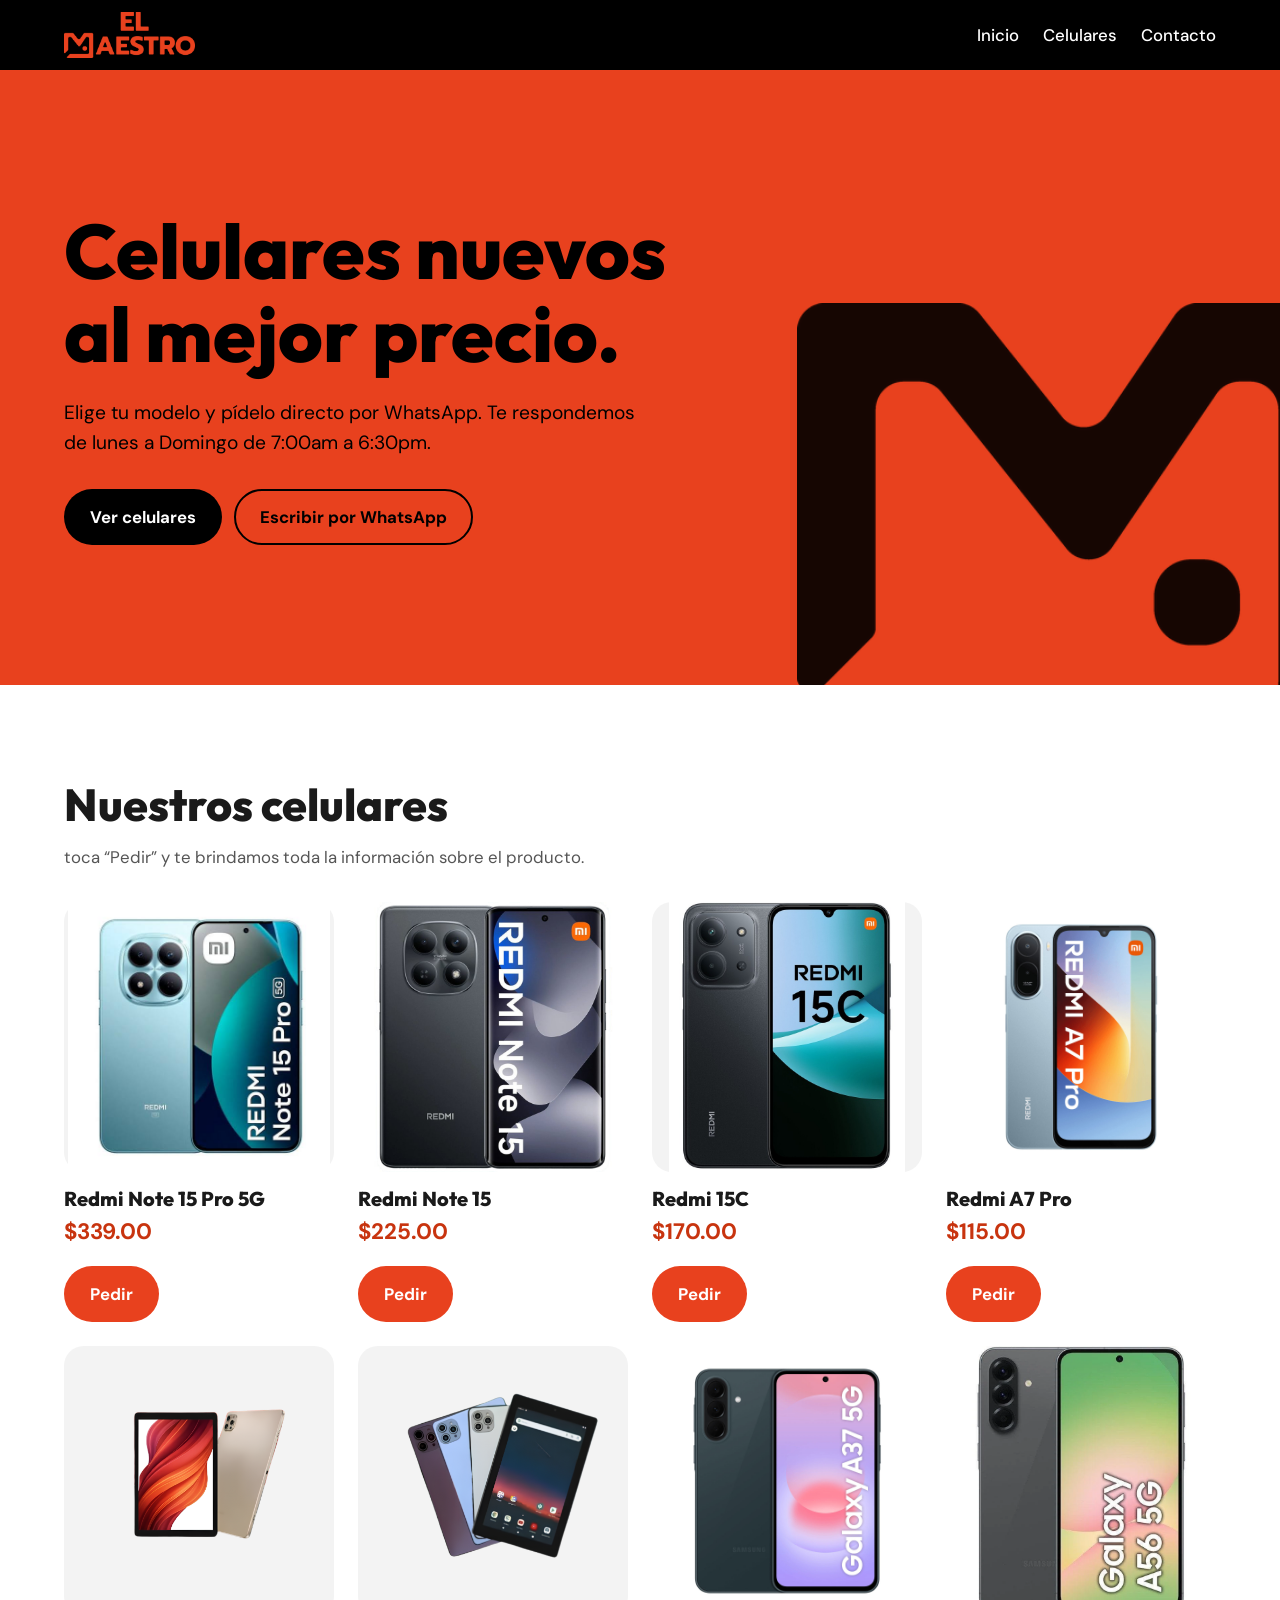
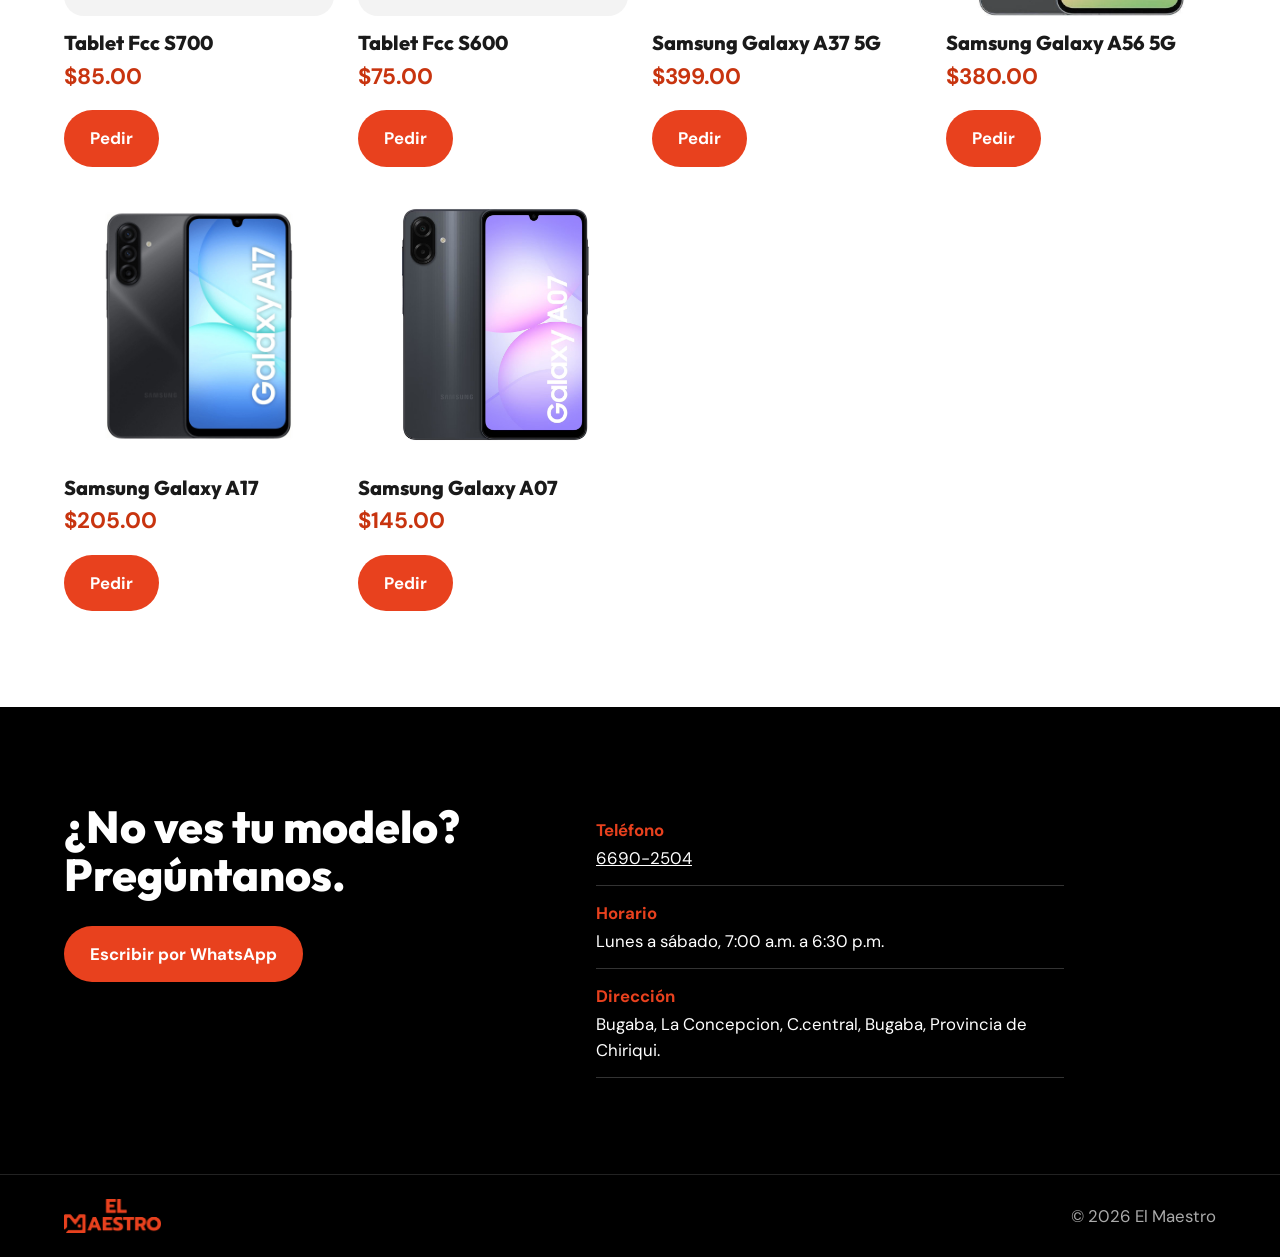
<file: celulares.html>
<!DOCTYPE html>
<html lang="es">
<head>
  <meta charset="UTF-8">
  <meta name="viewport" content="width=device-width, initial-scale=1">
  <title>Celulares | El Maestro</title>
  <meta name="description" content="Celulares nuevos en El Maestro. Elige tu modelo y pídelo por WhatsApp.">
  <link rel="icon" href="icono.png">
  <link rel="preconnect" href="https://fonts.googleapis.com">
  <link rel="preconnect" href="https://fonts.gstatic.com" crossorigin>
  <link href="https://fonts.googleapis.com/css2?family=DM+Sans:wght@400;500;700&family=Outfit:wght@700;800&display=swap" rel="stylesheet">
  <link rel="stylesheet" href="estilos.css">
</head>
<body>

  <header class="barra">
    <a href="index.html" class="marca"><img src="logo.png" alt="El Maestro"></a>
    <nav>
      <a href="index.html">Inicio</a>
      <a href="#celulares">Celulares</a>
      <a href="#contacto">Contacto</a>
    </nav>
  </header>

  <main>

    <section class="hero">
      <div class="hero-texto">
        <h1>Celulares nuevos al mejor precio.</h1>
        <p>Elige tu modelo y pídelo directo por WhatsApp. Te respondemos de lunes a Domingo de 7:00am a 6:30pm.</p>
        <div class="acciones">
          <a class="boton boton-negro" href="#celulares">Ver celulares</a>
          <a class="boton boton-borde" href="https://wa.me/50766902504?text=Hola,%20quiero%20informaci%C3%B3n%20de%20celulares">Escribir por WhatsApp</a>
        </div>
      </div>
      <img class="hero-m" src="icono.png" alt="">
    </section>

    <section id="celulares" class="seccion">
      <h2>Nuestros celulares</h2>
      <p class="intro">toca “Pedir” y te brindamos toda la información sobre el producto.</p>

      <div class="productos">

        <article class="producto">
          <!-- Cambia 'images.jpg' por el nombre de tu foto -->
          <div class="foto" style="--foto: url('6r656rr.jpg')" role="img" aria-label="Redmi Note 15 Pro 5G"></div>
          <h3>Redmi Note 15 Pro 5G</h3>
          <p class="precio">$339.00</p>
          <a class="boton boton-naranja" href="https://wa.me/50766902504?text=Hola,%20quiero%20el%20Redmi%20Note%2015%20Pro%205G">Pedir</a>
        </article>

        <article class="producto">
          <div class="foto" style="--foto: url('xiaomi_redmi_note_15_4g_negro_1_l.jpg')" role="img" aria-label="Redmi Note 15"></div>
          <h3>Redmi Note 15</h3>
          <p class="precio">$225.00</p>
          <a class="boton boton-naranja" href="https://wa.me/50766902504?text=Hola,%20quiero%20el%20Celular%202">Pedir</a>
        </article>

        <article class="producto">
          <div class="foto" style="--foto: url('Xiaomi-Redmi-15C-8-256-4G-black.jpg')" role="img" aria-label="Celular 3"></div>
          <h3>Redmi 15C</h3>
          <p class="precio">$170.00</p>
          <a class="boton boton-naranja" href="https://wa.me/50766902504?text=Hola,%20quiero%20el%20Celular%203">Pedir</a>
        </article>

        <article class="producto">
          <div class="foto" style="--foto: url('redmi-a7-pro-4g-dual-sim-mist-blue-64gb-and-4gb-ram_1.jpg')" role="img" aria-label="Celular 4"></div>
          <h3>Redmi A7 Pro</h3>
          <p class="precio">$115.00</p>
          <a class="boton boton-naranja" href="https://wa.me/50766902504?text=Hola,%20quiero%20el%20Celular%204">Pedir</a>
        </article>

        <article class="producto">
          <div class="foto" style="--foto: url('fcc s700.png')" role="img" aria-label="Celular 5"></div>
          <h3>Tablet Fcc S700</h3>
          <p class="precio">$85.00</p>
          <a class="boton boton-naranja" href="https://wa.me/50766902504?text=Hola,%20quiero%20el%20Celular%205">Pedir</a>
        </article>

        <article class="producto">
          <div class="foto" style="--foto: url('tablets s600.png')" role="img" aria-label="Celular 6"></div>
          <h3>Tablet Fcc S600</h3>
          <p class="precio">$75.00</p>
          <a class="boton boton-naranja" href="https://wa.me/50766902504?text=Hola,%20quiero%20el%20Celular%206">Pedir</a>
        </article>

        <article class="producto">
          <div class="foto" style="--foto: url('samsung-galaxy-a37-5g-dual-sim-awesome-greygreen-128gb-and-6gb-ram-sm-a376b-ds.jpg')" role="img" aria-label="Celular 7"></div>
          <h3>Samsung Galaxy A37 5G</h3>
          <p class="precio">$399.00</p>
          <a class="boton boton-naranja" href="https://wa.me/50766902504?text=Hola,%20quiero%20el%20Celular%207">Pedir</a>
        </article>

        <article class="producto">
          <div class="foto" style="--foto: url('1946-samsung-galaxy-a56-5g-8gb-256gb.webp')" role="img" aria-label="Celular 8"></div>
          <h3>Samsung Galaxy A56 5G</h3>
          <p class="precio">$380.00</p>
          <a class="boton boton-naranja" href="https://wa.me/50766902504?text=Hola,%20quiero%20el%20Celular%208">Pedir</a>
        </article>

        <article class="producto">
          <div class="foto" style="--foto: url('samsung-galaxy-a17-dual-sim-black-256gb.jpg')" role="img" aria-label="Celular 9"></div>
          <h3>Samsung Galaxy A17</h3>
          <p class="precio">$205.00</p>
          <a class="boton boton-naranja" href="https://wa.me/50766902504?text=Hola,%20quiero%20el%20Celular%209">Pedir</a>
        </article>

        <article class="producto">
          <div class="foto" style="--foto: url('a07 tf.avif')" role="img" aria-label="Celular 10"></div>
          <h3>Samsung Galaxy A07</h3>
          <p class="precio">$145.00</p>
          <a class="boton boton-naranja" href="https://wa.me/50766902504?text=Hola,%20quiero%20el%20Celular%2010">Pedir</a>
        </article>


      </div>
    </section>

    <section id="contacto" class="seccion oscura">
      <div class="dos-columnas">
        <div>
          <h2>¿No ves tu modelo? Pregúntanos.</h2>
          <a class="boton boton-naranja" href="https://wa.me/50766902504?text=Hola,%20busco%20un%20celular%20que%20no%20veo%20en%20la%20p%C3%A1gina">Escribir por WhatsApp</a>
        </div>
        <ul class="datos">
          <li><strong>Teléfono</strong> <a href="tel:+50766902504">6690-2504</a></li>
          <li><strong>Horario</strong> Lunes a sábado, 7:00 a.m. a 6:30 p.m.</li>
          <li><strong>Dirección</strong> Bugaba, La Concepcion, C.central, Bugaba, Provincia de Chiriqui.</li>
        </ul></li>
        </ul>
      </div>
    </section>

  </main>

  <footer>
    <img src="logo.png" alt="El Maestro">
    <p>© 2026 El Maestro</p>
  </footer>

</body>
</html>
</file>
<file: estilos.css>
:root {
  --naranja: #e8411e;
  --naranja-oscuro: #c8340f;
  --negro: #000;
  --blanco: #fff;
  --gris: #f3f3f3;
  --texto: #1a1a1a;
}

* { box-sizing: border-box; }

html { scroll-behavior: smooth; }

body {
  margin: 0;
  font-family: "DM Sans", Arial, sans-serif;
  font-size: 1.05rem;
  line-height: 1.55;
  color: var(--texto);
  background: var(--blanco);
}

h1, h2, h3 {
  font-family: "Outfit", "DM Sans", Arial, sans-serif;
  font-weight: 800;
  line-height: 1.08;
  margin: 0;
}

a:focus-visible, .boton:focus-visible {
  outline: 3px solid var(--blanco);
  outline-offset: 3px;
  box-shadow: 0 0 0 6px var(--negro);
}

/* ---------- Barra superior ---------- */
.barra {
  position: sticky;
  top: 0;
  z-index: 10;
  display: flex;
  align-items: center;
  justify-content: space-between;
  flex-wrap: wrap;
  gap: 12px 24px;
  padding: 12px 5vw;
  background: var(--negro);
}

.marca img { height: 46px; width: auto; display: block; }

.barra nav { display: flex; flex-wrap: wrap; gap: 6px 24px; }

.barra nav a {
  color: var(--blanco);
  text-decoration: none;
  font-weight: 500;
}

.barra nav a:hover { color: var(--naranja); }

/* ---------- Botones ---------- */
.boton {
  display: inline-block;
  padding: 13px 24px;
  border-radius: 999px;
  font-weight: 700;
  text-decoration: none;
  border: 2px solid transparent;
  transition: background 0.15s, color 0.15s;
}

.boton-negro { background: var(--negro); color: var(--blanco); }
.boton-negro:hover { background: #2a2a2a; }

.boton-borde { border-color: var(--negro); color: var(--negro); }
.boton-borde:hover { background: var(--negro); color: var(--blanco); }

.boton-naranja { background: var(--naranja); color: var(--blanco); }
.boton-naranja:hover { background: var(--naranja-oscuro); }

/* ---------- Portada ---------- */
.hero {
  position: relative;
  overflow: hidden;
  background: var(--naranja);
  color: var(--negro);
  padding: clamp(60px, 11vw, 140px) 5vw;
}

.hero-texto { position: relative; z-index: 1; max-width: 640px; }

.hero h1 { font-size: clamp(2.4rem, 6.5vw, 4.8rem); }

.hero p { font-size: 1.2rem; margin: 22px 0 32px; max-width: 46ch; }

.acciones { display: flex; flex-wrap: wrap; gap: 12px; }

.hero-m {
  position: absolute;
  right: -6vw;
  bottom: -8vw;
  width: min(52vw, 560px);
  filter: brightness(0);
  opacity: 0.9;
}

/* ---------- Secciones ---------- */
.seccion { padding: clamp(48px, 8vw, 96px) 5vw; }

.seccion h2 { font-size: clamp(1.9rem, 4vw, 2.8rem); margin-bottom: 14px; }

.intro { margin: 0 0 32px; color: #555; }

.oscura { background: var(--negro); color: var(--blanco); }
.naranja { background: var(--naranja); color: var(--negro); }

/* ---------- Categorías ---------- */
.categorias {
  display: grid;
  grid-template-columns: repeat(auto-fit, minmax(220px, 1fr));
  gap: 16px;
  margin-top: 32px;
}

.categoria {
  display: block;
  padding: 28px 24px 32px;
  border: 2px solid var(--naranja);
  border-radius: 20px;
  color: var(--blanco);
  text-decoration: none;
  transition: background 0.15s;
}

.categoria:hover { background: var(--naranja); color: var(--negro); }

.categoria h3 { font-size: 1.7rem; margin-bottom: 8px; }
.categoria p { margin: 0; }

/* ---------- Productos ---------- */
.productos {
  display: grid;
  grid-template-columns: repeat(auto-fit, minmax(230px, 1fr));
  gap: 24px;
}

.producto {
  display: flex;
  flex-direction: column;
  align-items: flex-start;
}

.foto {
  width: 100%;
  aspect-ratio: 1 / 1;
  border-radius: 20px;
  background:
    var(--foto, none) center / contain no-repeat,
    url("icono.png") center / 34% no-repeat,
    var(--gris);
  margin-bottom: 16px;
}

.producto h3 { font-size: 1.25rem; }

.precio {
  margin: 6px 0 16px;
  font-size: 1.4rem;
  font-weight: 700;
  color: var(--naranja-oscuro);
}

.producto .boton { margin-top: auto; }

/* ---------- Nosotros y contacto ---------- */
.dos-columnas {
  display: grid;
  grid-template-columns: repeat(auto-fit, minmax(280px, 1fr));
  gap: 32px 64px;
  align-items: start;
  max-width: 1000px;
}

.dos-columnas p { margin: 0 0 14px; font-size: 1.15rem; max-width: 50ch; }

.dos-columnas .boton { margin-top: 12px; }

.datos { list-style: none; margin: 0; padding: 0; }

.datos li {
  display: grid;
  gap: 2px;
  padding: 14px 0;
  border-bottom: 1px solid #333;
}

.datos strong { color: var(--naranja); }

.datos a { color: var(--blanco); }

/* ---------- Pie ---------- */
footer {
  display: flex;
  align-items: center;
  justify-content: space-between;
  flex-wrap: wrap;
  gap: 12px;
  padding: 24px 5vw;
  background: var(--negro);
  color: #aaa;
  border-top: 1px solid #222;
}

footer img { height: 34px; width: auto; }
footer p { margin: 0; }

/* ---------- Celular ---------- */
@media (max-width: 600px) {
  .barra { justify-content: center; }
  .hero-m { opacity: 0.18; right: -20vw; width: 80vw; }
  .acciones .boton { width: 100%; text-align: center; }
}
</file>
